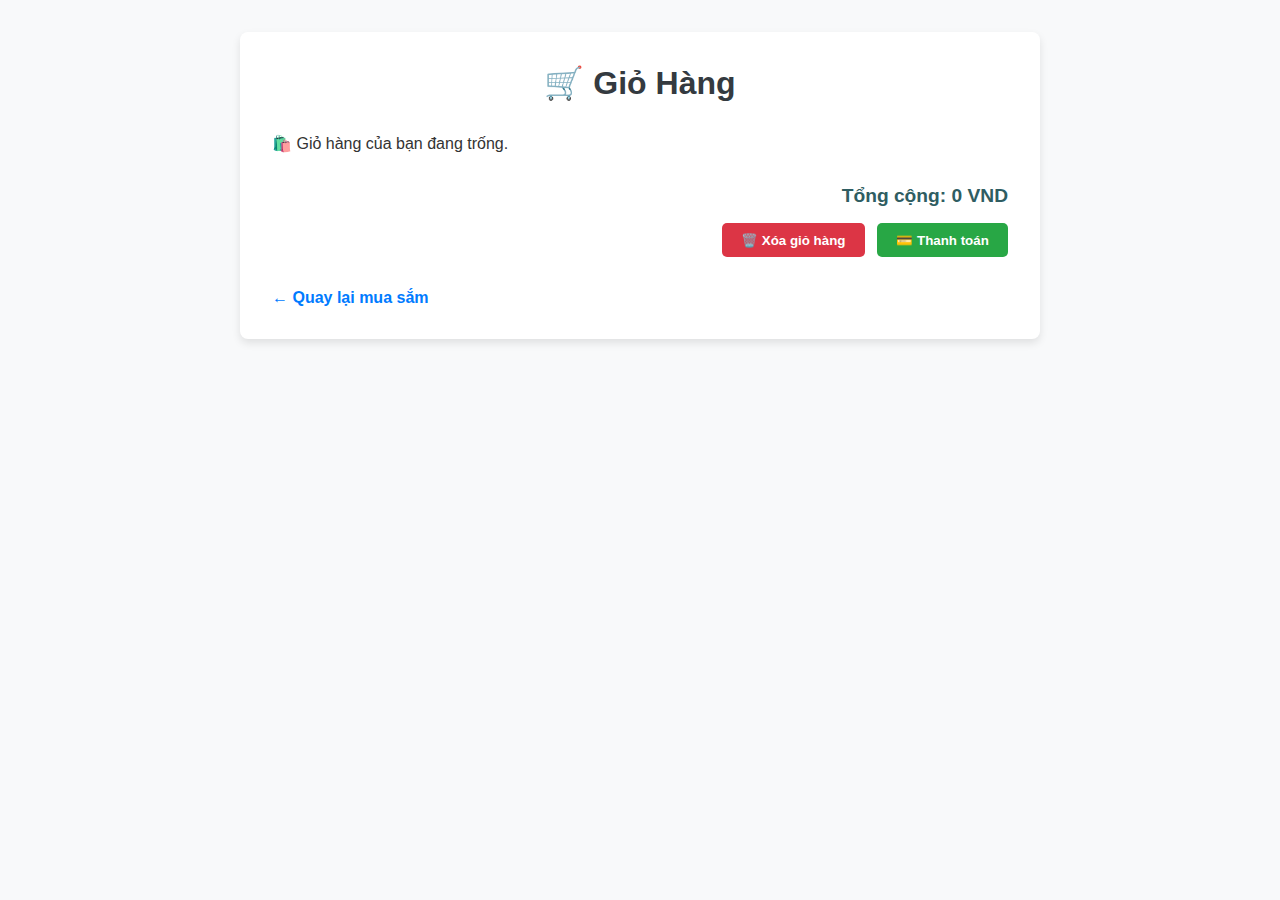
<file: cart.html>
<!DOCTYPE html>
<html lang="vi">
<head>
  <meta charset="UTF-8">
  <title>Giỏ Hàng</title>
  <link rel="stylesheet" href="cart.css">
</head>
<body>
  <div class="container">
    <h1>🛒 Giỏ Hàng</h1>
    <div id="cart-items"></div>
    <div class="cart-summary">
      <h3 id="cart-total">Tổng cộng: 0 VND</h3>
      <button id="clear-cart" class="btn btn-danger">🗑️ Xóa giỏ hàng</button>
      <button id="checkout" class="btn btn-success">💳 Thanh toán</button>
    </div>
    <a href="index.html" class="back-link">← Quay lại mua sắm</a>
  </div>

  <script src="cart.js"></script>
</body>
</html>
</file>
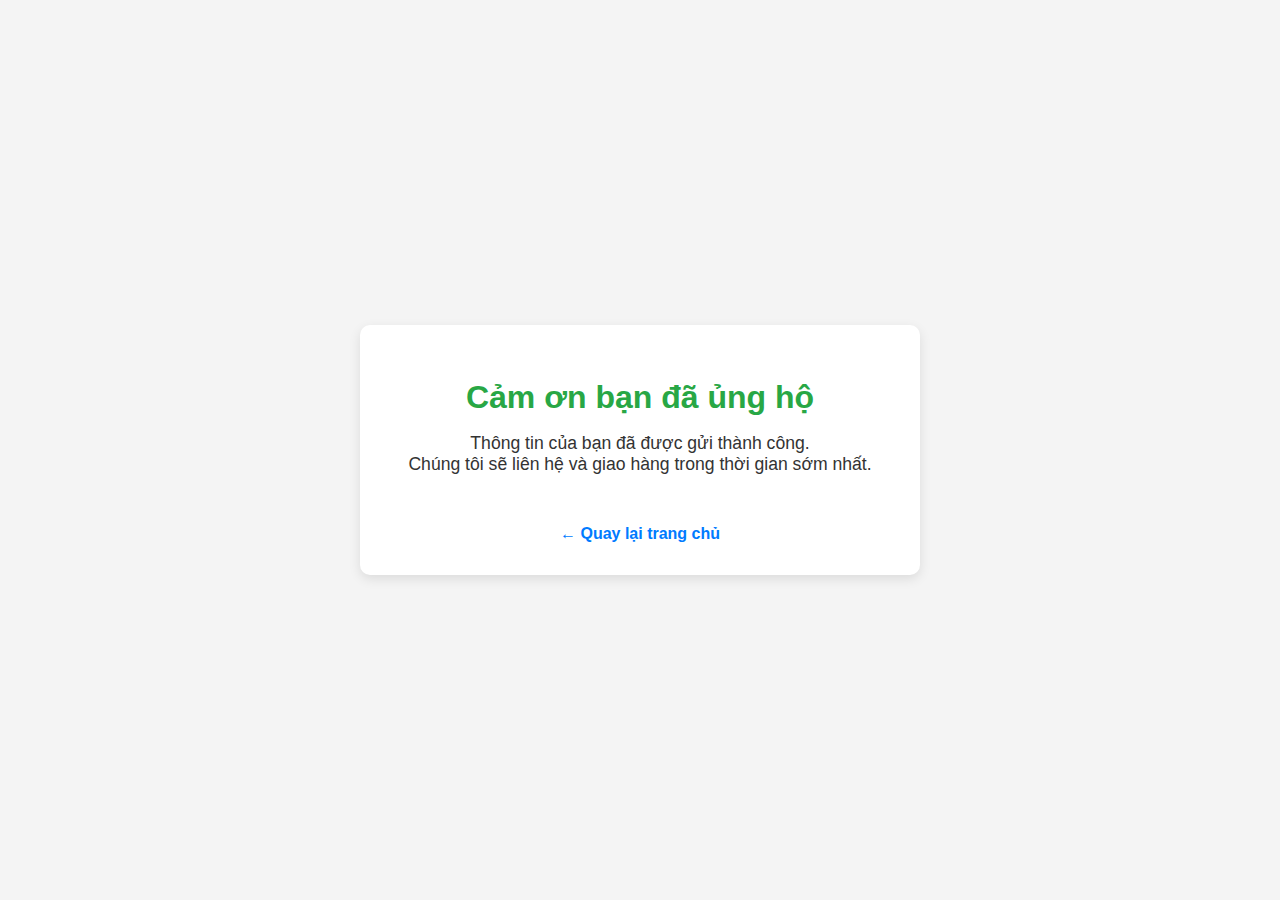
<file: final-thankyou.html>
<!DOCTYPE html>
<html lang="vi">
<head>
  <meta charset="UTF-8" />
  <meta name="viewport" content="width=device-width, initial-scale=1.0"/>
  <title>Cảm ơn bạn</title>
  <style>
    body {
      font-family: Arial, sans-serif;
      background-color: #f4f4f4;
      display: flex;
      align-items: center;
      justify-content: center;
      height: 100vh;
      margin: 0;
    }
    .thankyou-box {
      background: #fff;
      padding: 2rem 3rem;
      text-align: center;
      border-radius: 10px;
      box-shadow: 0 4px 12px rgba(0,0,0,0.1);
    }
    .thankyou-box h1 {
      color: #28a745;
      margin-bottom: 1rem;
    }
    .thankyou-box p {
      font-size: 1.1rem;
      color: #333;
    }
    .thankyou-box a {
      display: inline-block;
      margin-top: 2rem;
      text-decoration: none;
      color: #007bff;
      font-weight: bold;
    }
  </style>
</head>
<body>
  <div class="thankyou-box">
    <h1>Cảm ơn bạn đã ủng hộ </h1>
    <p>Thông tin của bạn đã được gửi thành công.<br>
    Chúng tôi sẽ liên hệ và giao hàng trong thời gian sớm nhất.</p>
    <a href="index.html">← Quay lại trang chủ</a>
  </div>
</body>
</html>
</file>
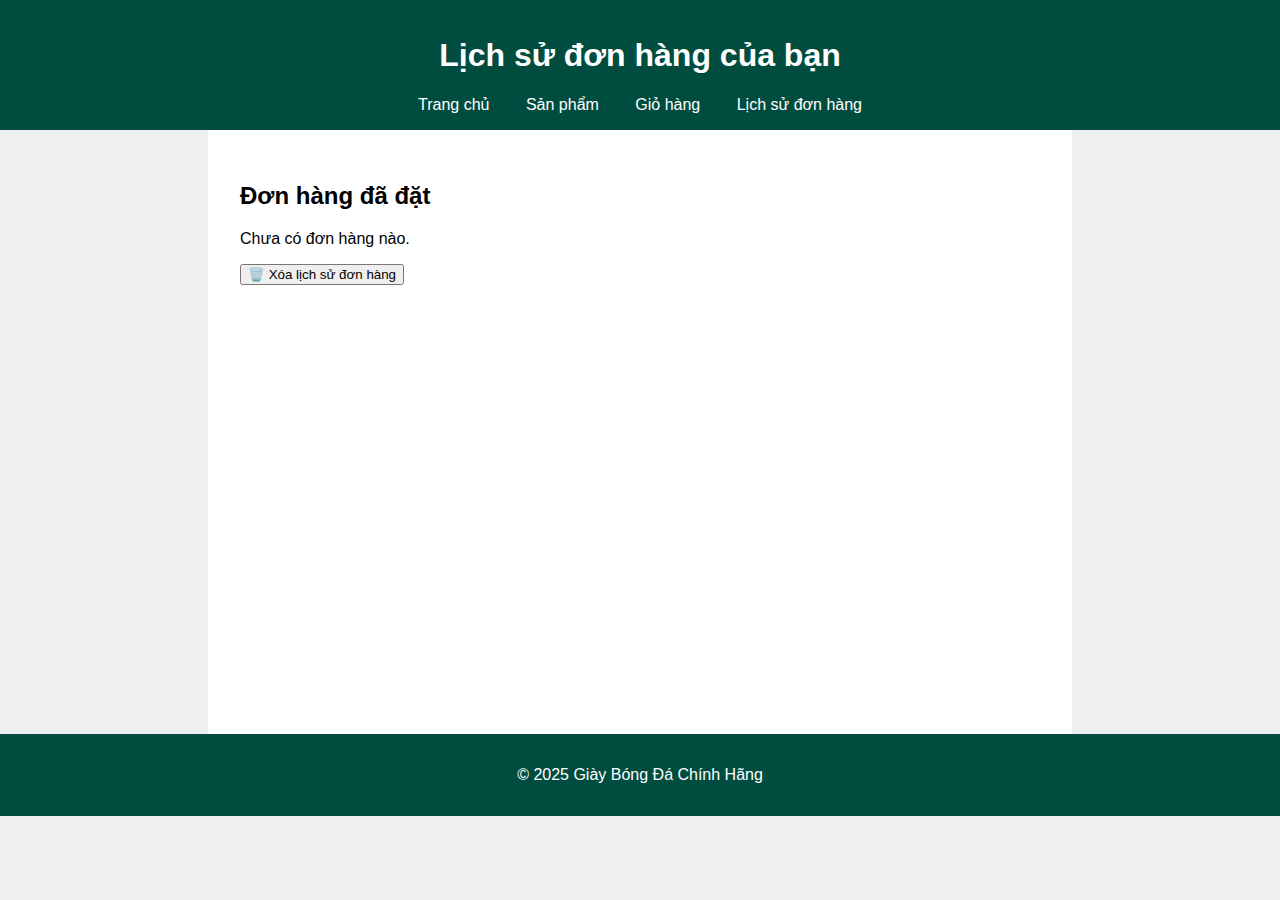
<file: history.html>
<!DOCTYPE html>
<html lang="vi">
<head>
  <meta charset="UTF-8">
  <meta name="viewport" content="width=device-width, initial-scale=1">
  <title>Lịch sử đơn hàng</title>
  <link rel="stylesheet" href="history.css">
</head>
<body>
  <header>
    <h1>Lịch sử đơn hàng của bạn</h1>
    <nav>
      <a href="index.html">Trang chủ</a>
      <a href="football.html">Sản phẩm</a>
      <a href="cart.html">Giỏ hàng</a>
      <a href="history.html">Lịch sử đơn hàng</a>
    </nav>
  </header>

  <main>
    <section id="order-history-container">
      <h2>Đơn hàng đã đặt</h2>
      <div id="orders-list"></div>
    </section>
    <button id="clear-history" class="btn btn-danger">🗑️ Xóa lịch sử đơn hàng</button>

  </main>

  <footer>
    <p>&copy; 2025 Giày Bóng Đá Chính Hãng</p>
  </footer>

  <script src="history.js"></script>
</body>
</html>
</file>
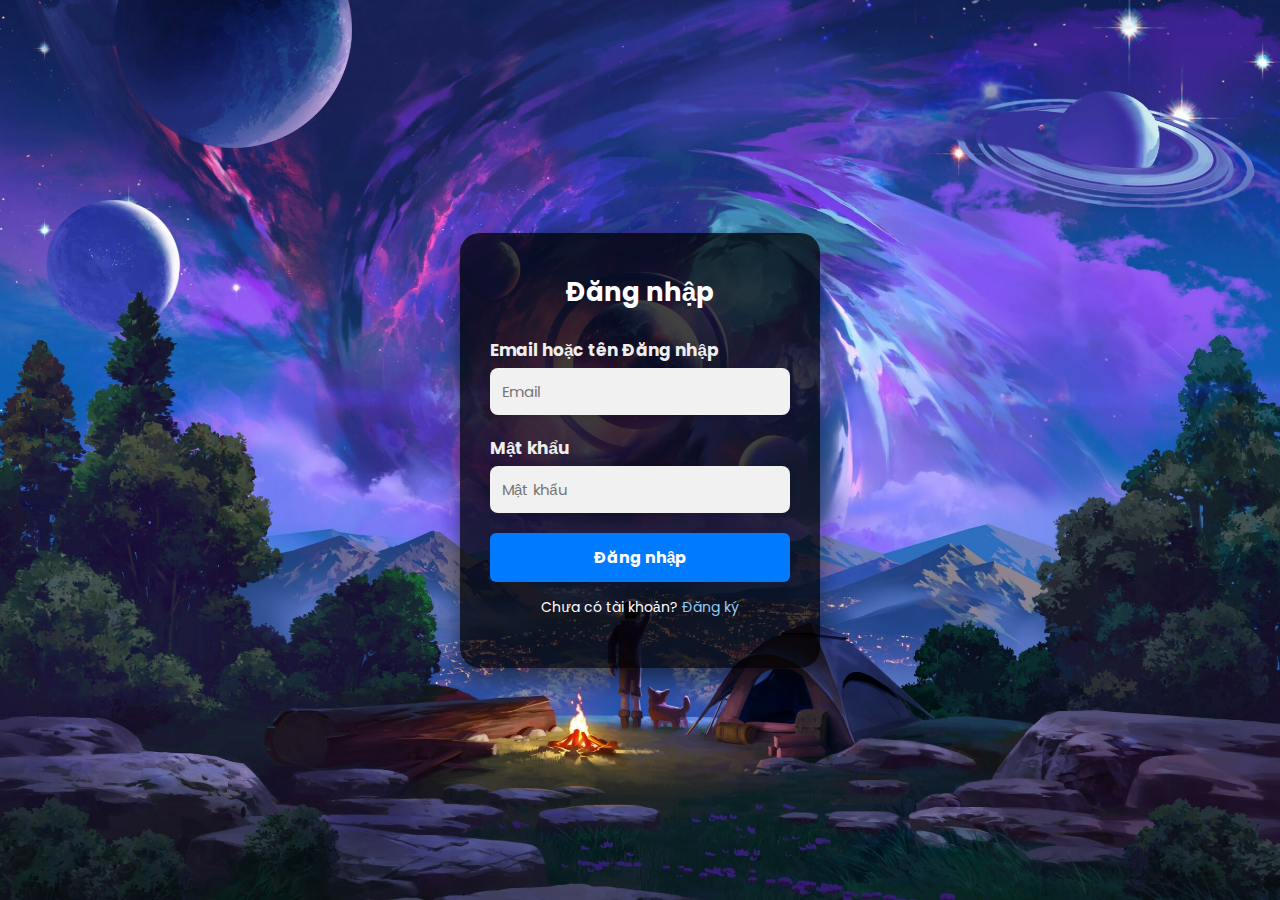
<file: login.html>
<!DOCTYPE html>
<html lang="vi">
<head>
  <meta charset="UTF-8" />
  <meta name="viewport" content="width=device-width, initial-scale=1.0"/>
  <title>Đăng nhập</title>
  <link rel="stylesheet" href="css/login.css" />
  <link rel="stylesheet" href="https://cdnjs.cloudflare.com/ajax/libs/font-awesome/6.5.0/css/all.min.css"/>
  <link href="https://fonts.googleapis.com/css2?family=Poppins&display=swap" rel="stylesheet" />
</head>
<body>
  <div class="background">
    <div class="login-container">
      <h2>Đăng nhập</h2>
      <form onsubmit="return handleRegister(event)"></form>
      <form id="loginForm">
        <div class="input-group">
          <label for="email ">Email hoặc tên Đăng nhập</label>
          <input type="UsernameOrEmail" id="UsernameOrEmail" placeholder="Email " required />
        </div>
        <div class="input-group">
          <label for="password">Mật khẩu</label>
          <input type="password" id="password" placeholder="Mật khẩu" required />
        </div>
        <button type="submit" class="btn">Đăng nhập</button>
        <p>Chưa có tài khoản? <a href="register.html">Đăng ký</a></p>
        <p id="loginMessage" style="color: yellow; margin-top: 10px;"></p>
      </form>
    </div>
  </div>

  <script>
   document.getElementById("loginForm").addEventListener("submit", function (e) {
  e.preventDefault();

  const input = document.getElementById("UsernameOrEmail").value.trim();
  const password = document.getElementById("password").value.trim();
  const users = JSON.parse(localStorage.getItem("users")) || {};

  let foundUser = null;

  // Tìm user trùng tên đăng nhập hoặc email
  for (let username in users) {
    const user = users[username];
    if ((username === input || user.email === input) && user.password === password) {
      foundUser = username;
      break;
    }
  }

  if (foundUser) {
    alert("Đăng nhập thành công!");
    localStorage.setItem("loggedInUser", foundUser);
    window.location.href = "index.html"; // Chuyển đến trang chủ
  } else {
    document.getElementById("loginMessage").textContent = "Tên đăng nhập hoặc mật khẩu không đúng!";
  }
});

  </script>
</body>
</html>
</file>
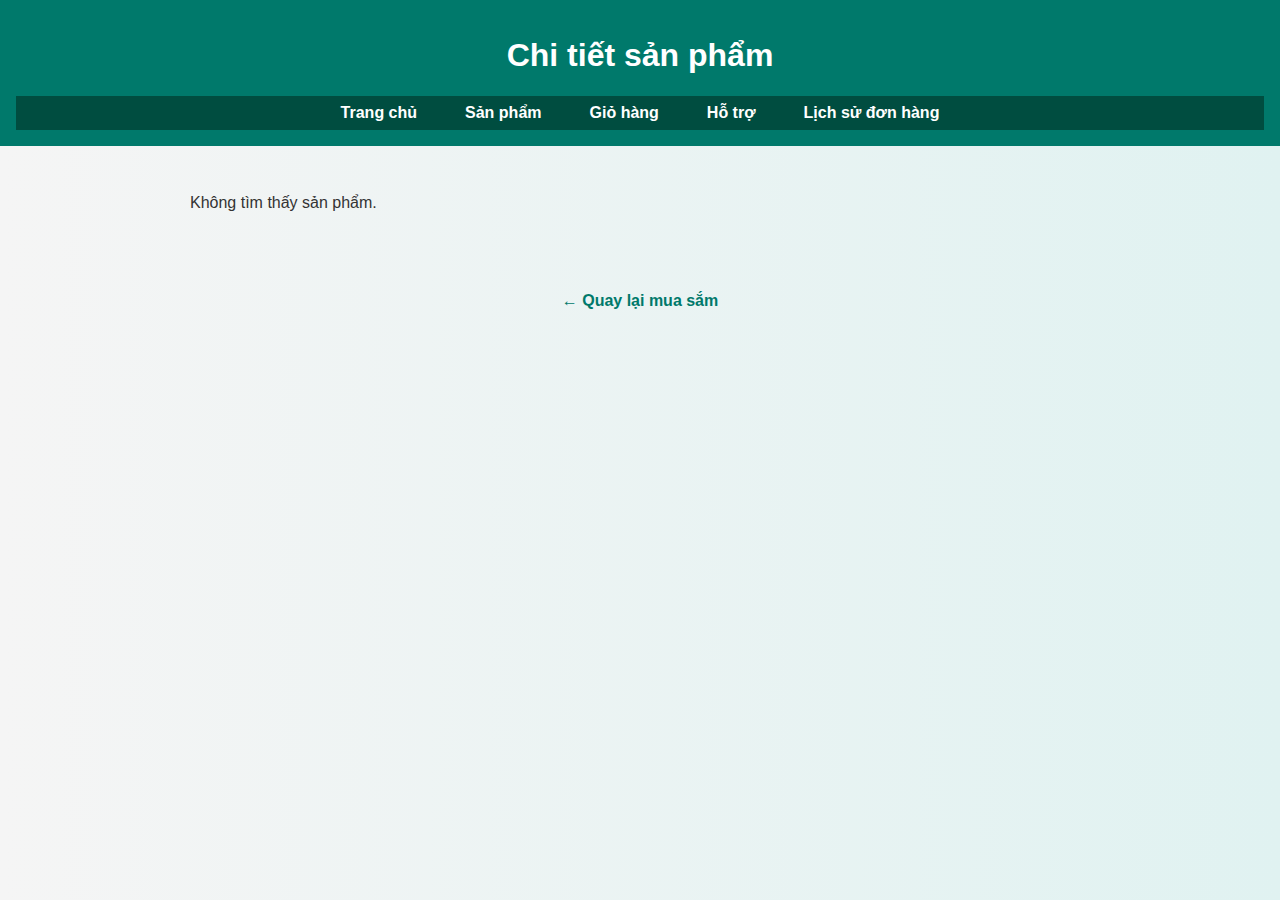
<file: product-detail.html>
<!DOCTYPE html>
<html lang="vi">
<head>
  <meta charset="UTF-8" />
  <meta name="viewport" content="width=device-width, initial-scale=1.0"/>
  <title>Chi tiết sản phẩm</title>
  <link rel="stylesheet" href="css/shoes.css" />
</head>
<body>
  <header>
    <h1>Chi tiết sản phẩm</h1>
    <nav>
        <a href="index.html">Trang chủ</a>
        <a href="football.html">Sản phẩm</a>
        <a href="cart.html">Giỏ hàng</a>
        <a href="support.html">Hỗ trợ</a>
        <a href="history.html">Lịch sử đơn hàng</a>
    </nav>
  </header>

  <main id="product-detail" style="max-width: 900px; margin: 0 auto; padding: 2rem;">
    <!-- JavaScript sẽ render nội dung tại đây -->
  </main>
  
  <script src="js/shoes.js"></script>
  <script>
    document.addEventListener("DOMContentLoaded", () => {
      const params = new URLSearchParams(window.location.search);
      const productId = parseInt(params.get("id"));
      const product = footballShoes.find(p => p.id === productId);
  
      if (!product) {
        document.getElementById("product-detail").innerHTML = "<p>Không tìm thấy sản phẩm.</p>";
        return;
      }
  
      document.getElementById("product-detail").innerHTML = `
        <div style="display: flex; gap: 2rem; flex-wrap: wrap;">
          <img src="${product.img}" alt="${product.name}" style="width: 100%; max-width: 400px; border-radius: 10px;" />
          <div style="flex: 1;">
            <h2>${product.name}</h2>
            <p style="font-size: 1.2rem; color: #00796b;">Giá: ${product.price.toLocaleString()} VND</p>
            <p><strong>Thương hiệu:</strong> ${getBrand(product.name)}</p>
            <p><strong>Mô tả:</strong> Giày được thiết kế chuyên biệt cho sân cỏ nhân tạo, mang lại cảm giác bóng tốt và độ bám cao. Chất liệu cao cấp, ôm chân, hỗ trợ tốc độ và kiểm soát bóng.</p>

            <p><strong>Chọn size:</strong></p>
            <div id="size-options" style="display: flex; gap: 10px; flex-wrap: wrap; margin-bottom: 1rem;">
              ${[38, 39, 40, 41, 42].map(size => `
                <button class="size-btn" data-size="${size}" style="
                  padding: 10px 15px;
                  border: 1px solid #ccc;
                  border-radius: 5px;
                  background-color: white;
                  cursor: pointer;
                  transition: background-color 0.3s, color 0.3s;
                "
                onmouseover="if (this.style.backgroundColor !== 'rgb(0, 121, 107)') this.style.backgroundColor='#00897b';"
                onmouseout="if (this.style.backgroundColor !== 'rgb(0, 121, 107)') this.style.backgroundColor='white';"
                >${size}</button>
              `).join("")}
            </div>
            <input type="hidden" id="size" />

            <p><strong>Số lượng:</strong></p>
            <div style="display: flex; align-items: center; gap: 10px; margin-bottom: 1rem;">
              <button type="button" onclick="changeQuantity(-1)" 
                style="width: 35px; height: 35px; font-size: 20px; background-color: white; border: 1px solid #ccc; border-radius: 5px; cursor: pointer; transition: background-color 0.3s;"
                onmouseover="this.style.backgroundColor='#e0f2f1';"
                onmouseout="this.style.backgroundColor='white';">−</button>
              <span id="quantity" style="min-width: 30px; text-align: center; font-size: 16px;">1</span>
              <button type="button" onclick="changeQuantity(1)" 
                style="width: 35px; height: 35px; font-size: 20px; background-color: white; border: 1px solid #ccc; border-radius: 5px; cursor: pointer; transition: background-color 0.3s;"
                onmouseover="this.style.backgroundColor='#e0f2f1';"
                onmouseout="this.style.backgroundColor='white';">+</button>
            </div>

            <button onclick="addToCartFromDetail(${product.id})" style="padding: 0.5rem 1rem; background-color: #00796b; color: white; border: none; border-radius: 5px; cursor: pointer;">Thêm vào giỏ</button>
          </div>
        </div>
      `;
    });

    // Xử lý chọn size
    document.addEventListener("click", (e) => {
      if (e.target.classList.contains("size-btn")) {
        document.querySelectorAll(".size-btn").forEach(btn => {
          btn.style.backgroundColor = "white";
          btn.style.color = "black";
        });
        e.target.style.backgroundColor = "#00796b";
        e.target.style.color = "white";
        document.getElementById("size").value = e.target.dataset.size;
      }
    });

    function changeQuantity(delta) {
      const quantityEl = document.getElementById("quantity");
      let current = parseInt(quantityEl.textContent);
      current += delta;
      if (current < 1) current = 1;
      quantityEl.textContent = current;
    }

    function addToCartFromDetail(id) {
      const product = footballShoes.find(p => p.id === id);
      const size = document.getElementById("size").value;
      const quantity = parseInt(document.getElementById("quantity").textContent);

      if (!size) {
        alert("Vui lòng chọn size.");
        return;
      }

      if (!quantity || quantity < 1) {
        alert("Số lượng không hợp lệ.");
        return;
      }

      const cart = JSON.parse(localStorage.getItem("cart")) || [];

      cart.push({
        ...product,
        size,
        quantity,
        total: product.price * quantity
      });

      localStorage.setItem("cart", JSON.stringify(cart));
      window.location.href = "cart.html";
    }

    function getBrand(name) {
      name = name.toLowerCase();
      if (name.includes("nike")) return "Nike";
      if (name.includes("adidas")) return "Adidas";
      if (name.includes("puma")) return "Puma";
      if (name.includes("mizuno")) return "Mizuno";
      if (name.includes("new balance")) return "New Balance";
      return "Không rõ";
    }
  </script>

  <!-- Quay lại mua sắm -->
  <div style="text-align: center; margin-top: 2rem;">
    <a href="football.html" style="text-decoration: none; color: #00796b; font-weight: bold;">
      ← Quay lại mua sắm
    </a>
  </div>
</body>
</html>
</file>
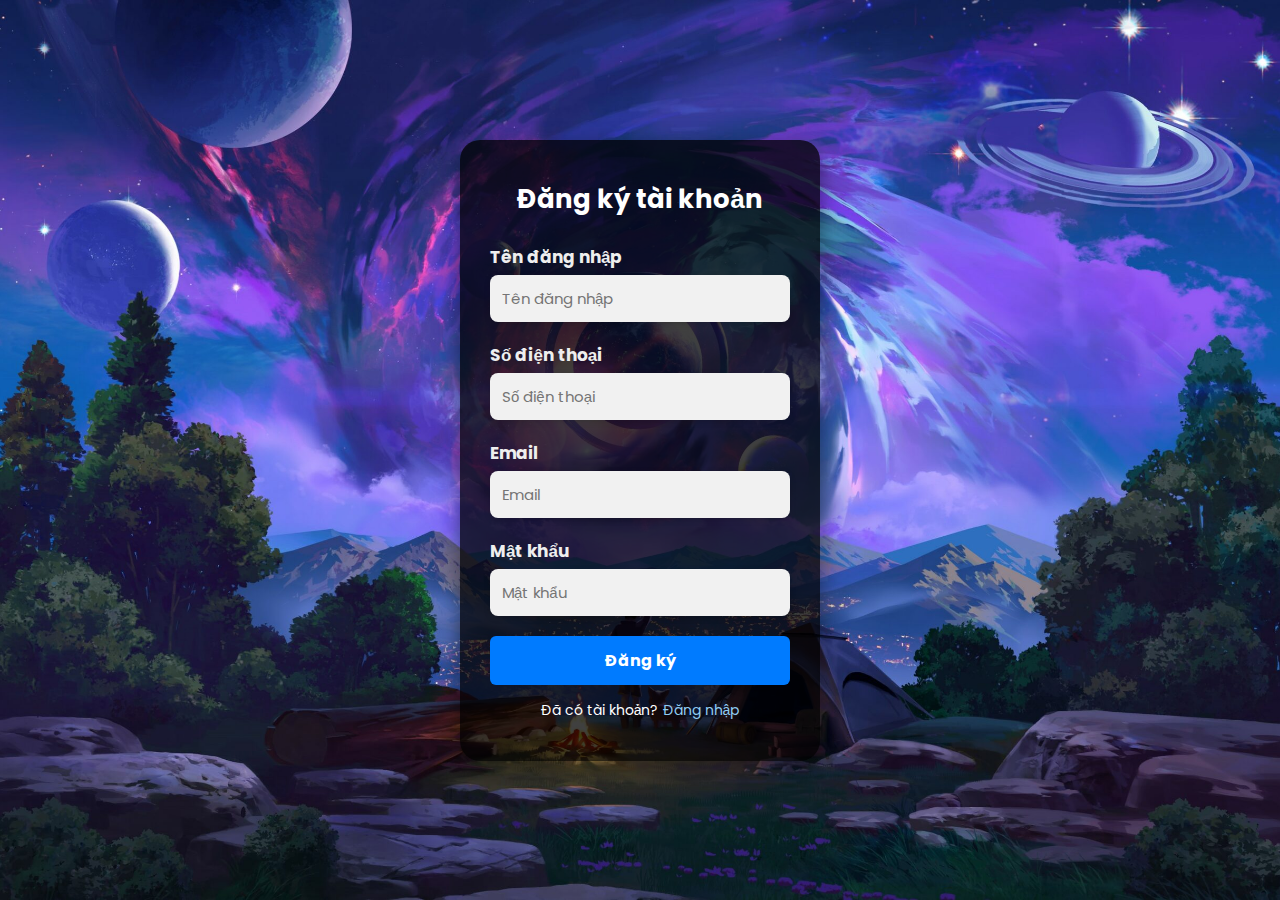
<file: register.html>
<!DOCTYPE html>
<html lang="vi">
<head>
  <meta charset="UTF-8" />
  <meta name="viewport" content="width=device-width, initial-scale=1.0"/>
  <title>Đăng ký</title>
  <link rel="stylesheet" href="css/login.css" />
  <link rel="stylesheet" href="https://cdnjs.cloudflare.com/ajax/libs/font-awesome/6.5.0/css/all.min.css"/>
  <link href="https://fonts.googleapis.com/css2?family=Poppins&display=swap" rel="stylesheet" />
</head>
<body>
  <div class="background">
    <div class="login-container">
      <h2>Đăng ký tài khoản</h2>
      <form onsubmit="return handleRegister(event)">
        <div class="input-group">
          <label for="username">Tên đăng nhập</label>
          <input type="text" id="username" placeholder="Tên đăng nhập" required />
        </div>
        <div class="input-group">
          <label for="phone">Số điện thoại</label>
          <input type="text" id="phone" placeholder="Số điện thoại" required />
        </div>
        <div class="input-group">
          <label for="email">Email</label>
          <input type="email" id="email" placeholder="Email" required />
        </div>
        <div class="input-group">
          <label for="password">Mật khẩu</label>
          <input type="password" id="password" placeholder="Mật khẩu" required />
        </div>
        <button type="submit" class="btn">Đăng ký</button>
        <p id="registerMessage" style="color: red; margin-top: 10px;"></p>
        <p>Đã có tài khoản? <a href="login.html">Đăng nhập</a></p>
      </form>
    </div>
  </div>

  <script>
    function handleRegister(event) {
      event.preventDefault();

      const username = document.getElementById("username").value.trim();
      const phone = document.getElementById("phone").value.trim();
      const email = document.getElementById("email").value.trim();
      const password = document.getElementById("password").value.trim();
      const msg = document.getElementById("registerMessage");

      let users = JSON.parse(localStorage.getItem("users")) || {};

      // Kiểm tra tên đăng nhập đã tồn tại
      if (users[username]) {
        msg.textContent = "Tên đăng nhập đã tồn tại!";
        return;
      }

      // Kiểm tra email đã được sử dụng
      for (let key in users) {
        if (users[key].email === email) {
          msg.textContent = "Email đã được sử dụng!";
          return;
        }
      }

      // Lưu thông tin người dùng
      users[username] = {
        username,
        phone,
        email,
        password
      };

      localStorage.setItem("users", JSON.stringify(users));
      alert("Đăng ký thành công!");
      window.location.href = "login.html";
    }
  </script>
</body>
</html>
</file>
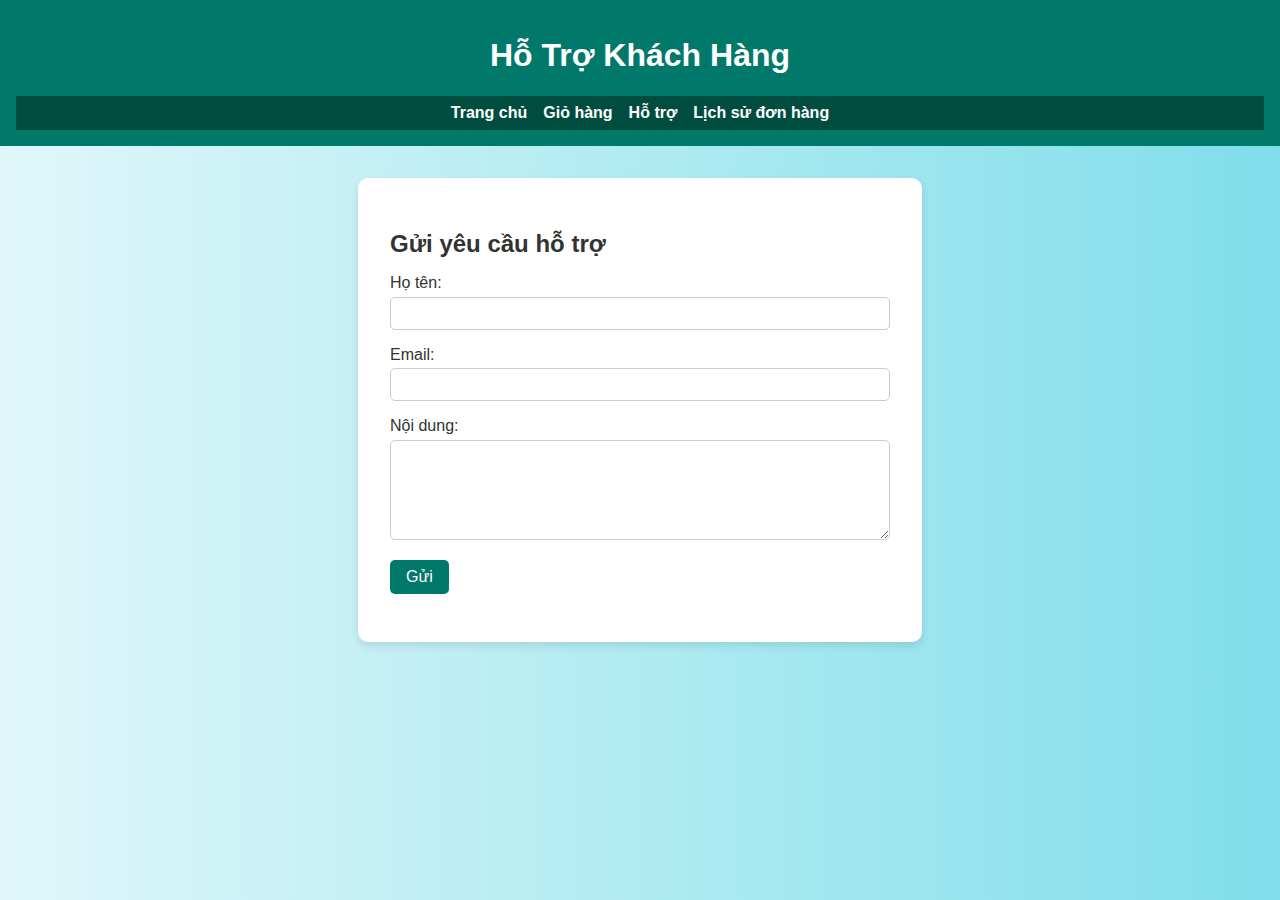
<file: support.html>
<!DOCTYPE html>
<html lang="vi">
<head>
  <meta charset="UTF-8">
  <meta name="viewport" content="width=device-width, initial-scale=1.0">
  <title>Hỗ Trợ Khách Hàng</title>
  <link rel="stylesheet" href="css/support.css">
</head>
<body>
  <header>
    <h1>Hỗ Trợ Khách Hàng</h1>
    <nav>
      <a href="index.html">Trang chủ</a>
      <a href="cart.html">Giỏ hàng</a>
      <a href="support.html">Hỗ trợ</a>
      <a href="history.html">Lịch sử đơn hàng</a>
    </nav>
  </header>

  <main>
    <section class="support-form">
      <h2>Gửi yêu cầu hỗ trợ</h2>
      <form id="supportForm">
        <label for="name">Họ tên:</label>
        <input type="text" id="name" name="name" required>

        <label for="email">Email:</label>
        <input type="email" id="email" name="email" required>

        <label for="message">Nội dung:</label>
        <textarea id="message" name="message" required></textarea>

        <button type="submit">Gửi</button>
      </form>
      <div id="response"></div>
    </section>
  </main>

  <script src="js/support.js"></script>
</body>
</html>
</file>
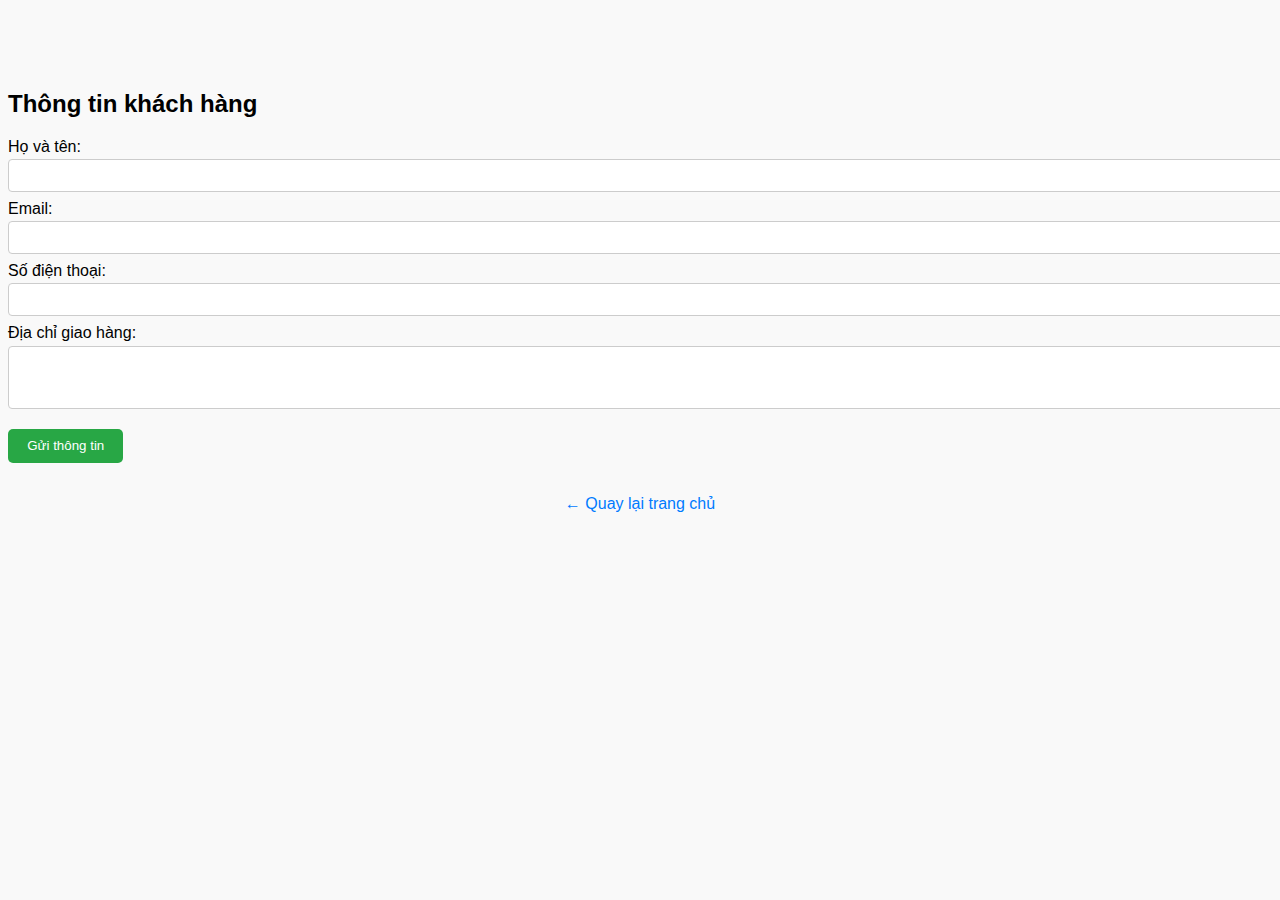
<file: thankyou.html>
<!DOCTYPE html>
<html lang="vi">
<head>
  <meta charset="UTF-8" />
  <meta name="viewport" content="width=device-width, initial-scale=1.0"/>
  <title>Thanh toán thành công</title>
  <style>
    body {
      font-family: Arial, sans-serif;
      text-align: center;
      background-color: #f9f9f9;
      padding-top: 50px;
    }
    .message-box {
      background: white;
      padding: 2rem;
      border-radius: 10px;
      box-shadow: 0 2px 10px rgba(0,0,0,0.1);
      max-width: 600px;
      margin: auto;
    }
    h1 {
      color: #28a745;
    }
    form {
      text-align: left;
      margin-top: 2rem;
    }
    label {
      display: block;
      margin: 0.5rem 0 0.2rem;
    }
    input, textarea {
      width: 100%;
      padding: 0.5rem;
      border: 1px solid #ccc;
      border-radius: 4px;
    }
    button {
      margin-top: 1rem;
      padding: 0.6rem 1.2rem;
      background-color: #28a745;
      color: white;
      border: none;
      border-radius: 5px;
      cursor: pointer;
    }
    button:hover {
      background-color: #218838;
    }
    .back-link {
      display: inline-block;
      margin-top: 2rem;
      text-decoration: none;
      color: #007bff;
    }
  </style>
</head>
<body>

    <form id="info-form" onsubmit="submitInfo(event)">
      <h2>Thông tin khách hàng</h2>
      <label for="name">Họ và tên:</label>
      <input type="text" id="name" required />

      <label for="email">Email:</label>
      <input type="email" id="email" required />

      <label for="phone">Số điện thoại:</label>
      <input type="tel" id="phone" required />

      <label for="address">Địa chỉ giao hàng:</label>
      <textarea id="address" rows="3" required></textarea>

      <button type="submit">Gửi thông tin</button>
    </form>

    <a class="back-link" href="index.html">← Quay lại trang chủ</a>
  </div>

 <!-- giữ nguyên phần HTML và form như trước -->

<script>
  function submitInfo(event) {
    event.preventDefault();

    const name = document.getElementById("name").value.trim();
    const email = document.getElementById("email").value.trim();
    const phone = document.getElementById("phone").value.trim();
    const address = document.getElementById("address").value.trim();

    if (!name || !email || !phone || !address) {
      alert("Vui lòng điền đầy đủ thông tin!");
      return;
    }

    // Lưu thông tin khách hàng (tuỳ ý nếu bạn cần xử lý tiếp)
    localStorage.setItem("customerInfo", JSON.stringify({ name, email, phone, address }));

    // Chuyển sang trang cảm ơn cuối cùng
    window.location.href = "final-thankyou.html";
  }
</script>

</body>
</html>
</file>
<file: history.css>
body {
  margin: 0;
  font-family: Arial, sans-serif;
  background: #f0f0f0;
}

header, footer {
  background: #004d40;
  color: white;
  text-align: center;
  padding: 1rem;
}

nav a {
  color: white;
  margin: 0 1rem;
  text-decoration: none;
}

main {
  max-width: 800px;
  margin: auto;
  padding: 2rem;
  background: white;
  min-height: 60vh;
}

#orders-list .order {
  border-bottom: 1px solid #ccc;
  padding: 1rem 0;
}

.order h3 {
  margin: 0;
  color: #00796b;
}
.order-item {
  display: flex;
  align-items: center;
  gap: 10px;
  margin-bottom: 10px;
}

.order-item img {
  border: 1px solid #ccc;
  border-radius: 4px;
}
</file>
<file: css/login.css>
* {
  margin: 0;
  padding: 0;
  box-sizing: border-box;
  font-family: 'Poppins', sans-serif;
}

body {
  height: 100vh;
  background: url('../picture/hinhanh.jpg') no-repeat center center fixed;
  background-size: cover;
  display: flex;
  align-items: center;
  justify-content: center;
}

.login-container {
  background-color: rgba(0, 0, 0, 0.75);
  padding: 40px 30px;
  border-radius: 20px;
  box-shadow: 0 10px 25px rgba(0, 0, 0, 0.5);
  width: 360px;
  color: #fff;
  text-align: center;
}

h2 {
  margin-bottom: 25px;
  font-size: 26px;
}

.input-group {
  margin-bottom: 20px;
  width: 100%;
  margin-bottom: 20px;
  display: flex;
  flex-direction: column;
  align-items: flex-start;
  text-align: left;
}

.input-group label {
  margin-bottom: 5px;
  color: #eee;
  font-size: 17px;
  font-weight: bold; 
}

.input-group input {
  background-color: rgba(255, 255, 255, 0.9);
  box-shadow: 0 2px 6px rgba(0, 0, 0, 0.15);
  width: 100%;
  padding: 12px;
  border: none;
  border-radius: 8px;
  background-color: #f1f1f1;
  outline: none;
  font-size: 15px;
}

.options {
  display: flex;
  justify-content: space-between;
  margin-bottom: 15px;
  font-size: 14px;
  width: 100%;
  color: #ddd;
}

.options a {
  text-decoration: none;
  color: #90cdf4;
}

.btn {
  width: 100%;
  padding: 12px;
  background-color: #007bff;
  border: none;
  color: white;
  font-weight: bold;
  border-radius: 6px;
  cursor: pointer;
  transition: background-color 0.3s ease;
  font-size: 16px;
}

.btn:hover {
  background-color: #0056b3;
}

p {
  text-align: center;
  margin-top: 15px;
  font-size: 14px;
}

p a {
  color: #90cdf4;
  text-decoration: none;
}
</file>
<file: css/shoes.css>
body {
  font-family: 'Segoe UI', sans-serif;
  background: linear-gradient(to right, #f5f5f5, #e0f2f1);
  margin: 0;
  padding: 0;
  color: #333;
}

header {
  background-color: #00796b;
  color: white;
  padding: 1rem;
  text-align: center;
}

nav {
  background-color: #004d40;
  display: flex;
  justify-content: center;
  gap: 3rem;
  padding: 0.5rem;
}

nav a {
  color: white;
  text-decoration: none;
  font-weight: bold;
}

.shoes-container {
  display: grid;
  grid-template-columns: repeat(auto-fill, minmax(260px, 1fr));
  gap: 1.5rem;
  padding: 2rem;
  max-width: 1200px;
  margin: auto;
}

.shoe-card {
  background: white;
  border-radius: 10px;
  border: 1px solid #ddd;
  box-shadow: 0 4px 8px rgba(0,0,0,0.1);
  padding: 1rem;
  text-align: center;
  transition: transform 0.3s;
}

.shoe-card:hover {
  transform: translateY(-5px);
}

.shoe-card img {
  width: 100%;
  height: 240px;
  object-fit: contain;
  border-radius: 10px;
}

.shoe-card select,
.shoe-card input[type="number"] {
  margin: 0.3rem 0;
  padding: 0.3rem;
  border-radius: 5px;
  border: 1px solid #ccc;
}

.shoe-card button {
  margin-top: 0.5rem;
  padding: 0.5rem 1rem;
  background-color: #00796b;
  color: white;
  border: none;
  border-radius: 5px;
  cursor: pointer;
}

.shoe-card button:hover {
  background-color: #004d40;
}
</file>
<file: css/support.css>
body {
  font-family: Arial, sans-serif;
  margin: 0;
  background: linear-gradient(to right, #e0f7fa, #80deea);
  color: #333;
}

header {
  background-color: #00796b;
  color: white;
  padding: 1rem;
  text-align: center;
}

nav {
  display: flex;
  justify-content: center;
  gap: 1rem;
  background-color: #004d40;
  padding: 0.5rem;
}

nav a {
  color: white;
  text-decoration: none;
  font-weight: bold;
}

main {
  display: flex;
  justify-content: center;
  padding: 2rem;
}

.support-form {
  background-color: white;
  padding: 2rem;
  border-radius: 10px;
  box-shadow: 0 4px 8px rgba(0,0,0,0.1);
  width: 100%;
  max-width: 500px;
}

.support-form h2 {
  margin-bottom: 1rem;
}

.support-form label {
  display: block;
  margin-top: 1rem;
  margin-bottom: 0.3rem;
}

.support-form input,
.support-form textarea {
  width: 100%;
  padding: 0.5rem;
  border: 1px solid #ccc;
  border-radius: 5px;
  box-sizing: border-box;
}

.support-form textarea {
  resize: vertical;
  height: 100px;
}

.support-form button {
  margin-top: 1rem;
  padding: 0.5rem 1rem;
  background-color: #00796b;
  color: white;
  border: none;
  border-radius: 5px;
  cursor: pointer;
  font-size: 1rem;
}

.support-form button:hover {
  background-color: #004d40;
}

#response {
  margin-top: 1rem;
  font-weight: bold;
}
</file>
<file: cart.css>
/* Reset */
* {
  margin: 0;
  padding: 0;
  box-sizing: border-box;
}

body {
  font-family: "Segoe UI", sans-serif;
  background-color: #f8f9fa;
  color: #333;
  padding: 2rem;
}

.container {
  max-width: 800px;
  margin: 0 auto;
  background: #fff;
  border-radius: 8px;
  padding: 2rem;
  box-shadow: 0 4px 8px rgba(0,0,0,0.1);
}

h1 {
  text-align: center;
  margin-bottom: 2rem;
  color: #343a40;
}

/* Giỏ hàng */
#cart-items .cart-item {
  display: flex;
  justify-content: space-between;
  align-items: center;
  border-bottom: 1px solid #ddd;
  padding: 1rem 0;
}

.item-details h3 {
  margin-bottom: 0.5rem;
}

.item-details p {
  margin-bottom: 0.3rem;
  font-size: 0.95rem;
  color: #555;
}

.item-img img {
  max-width: 100px;
  border-radius: 8px;
}

/* Tổng tiền và nút */
.cart-summary {
  text-align: right;
  margin-top: 2rem;
}

.cart-summary h3 {
  font-size: 1.2rem;
  margin-bottom: 1rem;
  color: #2f5d62;
}

.btn {
  padding: 0.6rem 1.2rem;
  border: none;
  border-radius: 5px;
  cursor: pointer;
  font-weight: bold;
  color: white;
  margin-left: 0.5rem;
}

.btn-danger {
  background-color: #dc3545;
}

.btn-success {
  background-color: #28a745;
}

/* Link trở về */
.back-link {
  display: inline-block;
  margin-top: 2rem;
  text-decoration: none;
  color: #007bff;
  font-weight: bold;
}

.back-link:hover {
  text-decoration: underline;
}

/* Responsive */
@media (max-width: 600px) {
  #cart-items .cart-item {
    flex-direction: column;
    align-items: flex-start;
  }

  .item-img img {
    margin-top: 1rem;
  }

  .cart-summary {
    text-align: left;
  }
}
</file>
